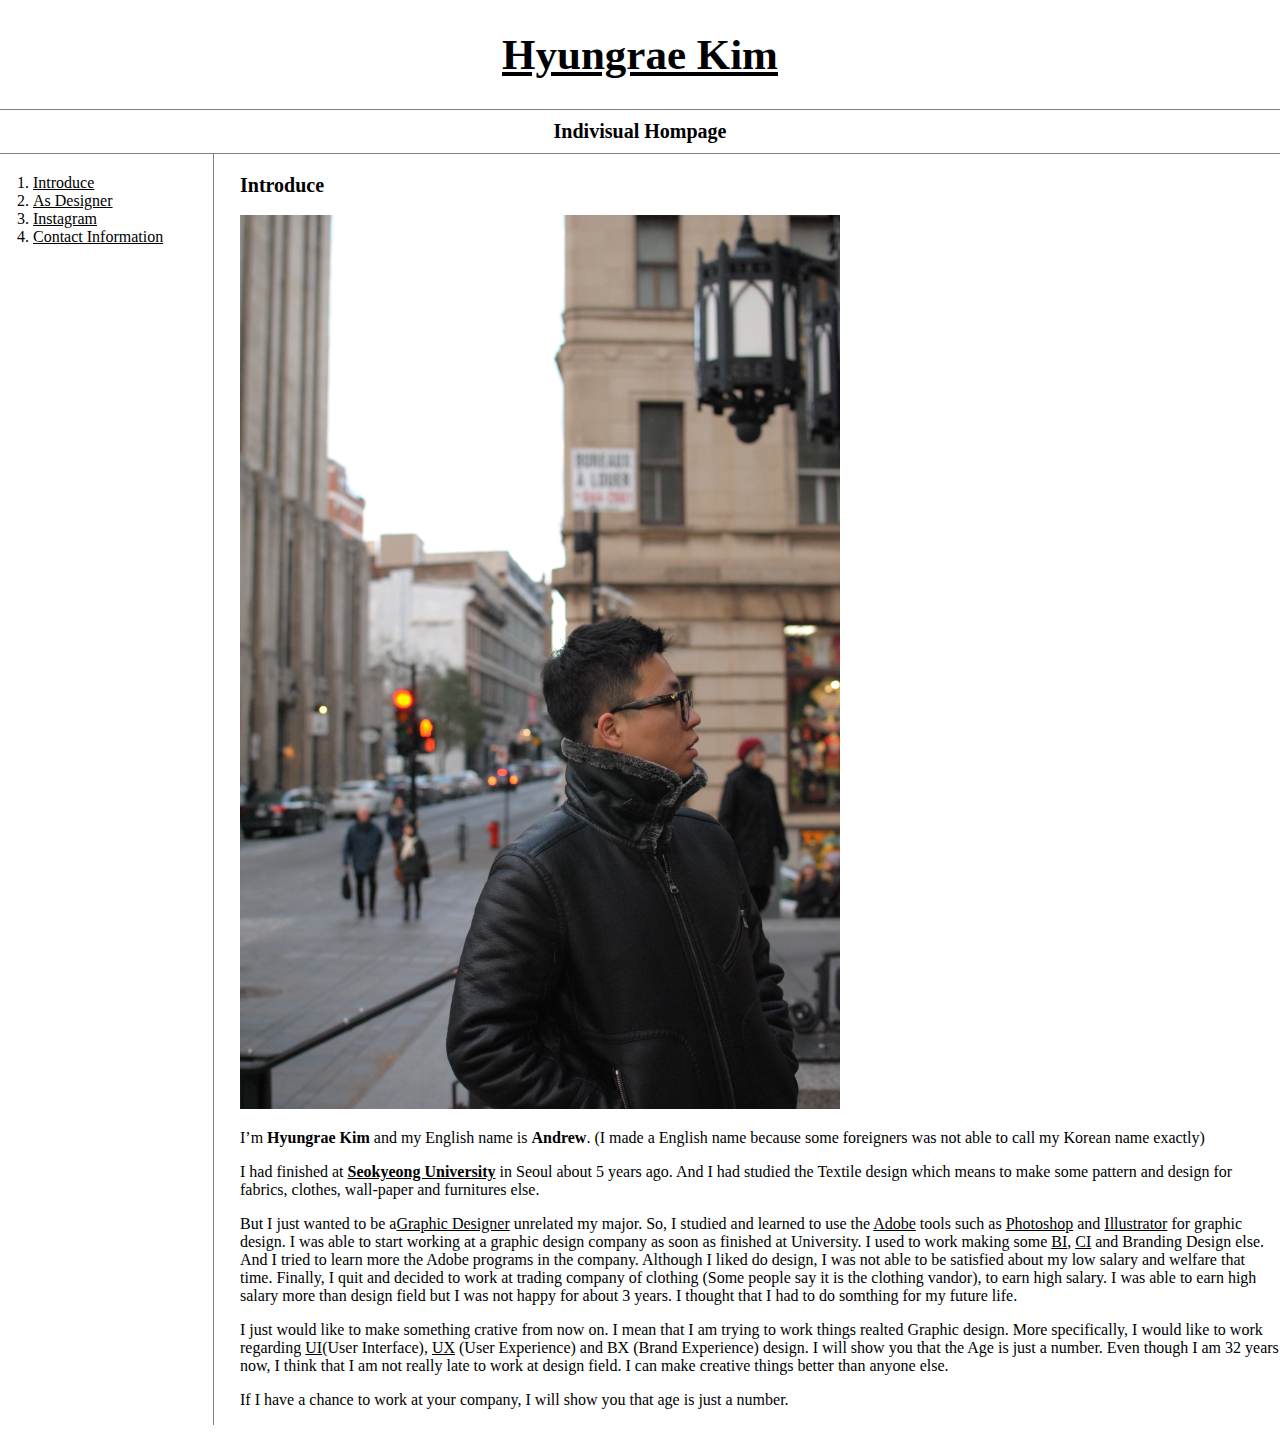
<file: index.html>
<!DOCTYPE html>
<html>

<head>
  <title>Andrew's Homepage</title>
  <meta charset="UTF-8">
  <meta name="viewpoint"content="width=device-width,initial-scale=1.0">
  <link rel="stylesheet" href="style.css">
</head>

<body>
  <h1><a href="index.html">Hyungrae Kim</a></h1>
  <h2>Indivisual Hompage</h2>
  <div id="grid">
    <ol>
      <li><a href="index.html">Introduce</a></li>
      <li><a href="designer.html">As Designer</a></li>
      <li><a href="https://www.instagram.com/andrew_kimm/"target="_blank">Instagram</a></li>
      <li><a href="contactinformation.html">Contact Information</a></li>
    </ol>

    <div id="article">

        <h3>Introduce</h3><br>

        <img src="mypic.JPG" width="600">

        <p>I’m <strong>Hyungrae Kim</strong> and my English name is <strong>Andrew</strong>. (I made a English name because some foreigners was not able to call my Korean name exactly)<br>
        <p>I had finished at <a href="https://eng.skuniv.ac.kr/"target="_blank"><strong>Seokyeong University</strong></a> in Seoul about 5 years ago. And I had studied the Textile design which means to make some pattern and design for fabrics, clothes, wall-paper and furnitures else.</p>

        <p>But I just wanted to be a<a href="https://en.wikipedia.org/wiki/Graphic_designer"target="_blank">Graphic Designer</a> unrelated my major. So, I studied and learned to use the <a href="https://en.wikipedia.org/wiki/Adobe_Systems"target="_blank">Adobe</a> tools such as <a href="https://en.wikipedia.org/wiki/Adobe_Photoshop"target="_blank">Photoshop</a> and <a href="https://en.wikipedia.org/wiki/Adobe_Illustrator">Illustrator</a> for graphic design.
        I was able to start working at a graphic design company as soon as finished at University. I used to work making some <a href="https://en.wikipedia.org/wiki/Brand#Brand_identity"target="_blank">BI</a>, <a href="https://en.wikipedia.org/wiki/Corporate_identity"target="_blank">CI</a> and Branding Design else. And I tried to learn more the Adobe programs in the company. Although I liked do design, I was not able to be satisfied about my low salary and welfare that time.
        Finally, I quit and decided to work at trading company of clothing (Some people say it is the clothing vandor), to earn high salary. I was able to earn high salary more than design field but I was not happy for about 3 years. I thought that I had to do somthing for my future life.</p>

        <p>I just would like to make something crative from now on. I mean that I am trying to work things realted Graphic design. More specifically, I would like to work regarding <a href="https://en.wikipedia.org/wiki/User_interface_design"target="_blank">UI</a>(User Interface), <a href="https://en.wikipedia.org/wiki/User_experience_design"target="_blank">UX</a> (User Experience) and BX (Brand Experience) design. I will show you that the Age is just a number. Even though I am 32 years now, I think that I am not really late to work at design field. I can make creative things better than anyone else.</p>

        <p>If I have a chance to work at your company, I will show you that age is just a number.</p>
    </div>
  </div>

  <p>
    <div id="disqus_thread"></div>
      <script>

      /**
      *  RECOMMENDED CONFIGURATION VARIABLES: EDIT AND UNCOMMENT THE SECTION BELOW TO INSERT DYNAMIC VALUES FROM YOUR PLATFORM OR CMS.
      *  LEARN WHY DEFINING THESE VARIABLES IS IMPORTANT: https://disqus.com/admin/universalcode/#configuration-variables*/
      /*
      var disqus_config = function () {
      this.page.url = PAGE_URL;  // Replace PAGE_URL with your page's canonical URL variable
      this.page.identifier = PAGE_IDENTIFIER; // Replace PAGE_IDENTIFIER with your page's unique identifier variable
      };
      */
      (function() { // DON'T EDIT BELOW THIS LINE
      var d = document, s = d.createElement('script');
      s.src = 'https://qpiwer.disqus.com/embed.js';
      s.setAttribute('data-timestamp', +new Date());
      (d.head || d.body).appendChild(s);
      })();
      </script>
      <noscript>Please enable JavaScript to view the <a href="https://disqus.com/?ref_noscript">comments powered by Disqus.</a></noscript>

  </p>
  <p>
    <!--Start of Tawk.to Script-->
    <script type="text/javascript">
    var Tawk_API=Tawk_API||{}, Tawk_LoadStart=new Date();
    (function(){
    var s1=document.createElement("script"),s0=document.getElementsByTagName("script")[0];
    s1.async=true;
    s1.src='https://embed.tawk.to/5ac45f3c4b401e45400e52a7/default';
    s1.charset='UTF-8';
    s1.setAttribute('crossorigin','*');
    s0.parentNode.insertBefore(s1,s0);
    })();
    </script>
    <!--End of Tawk.to Script-->
  </p>
</body>
</file>
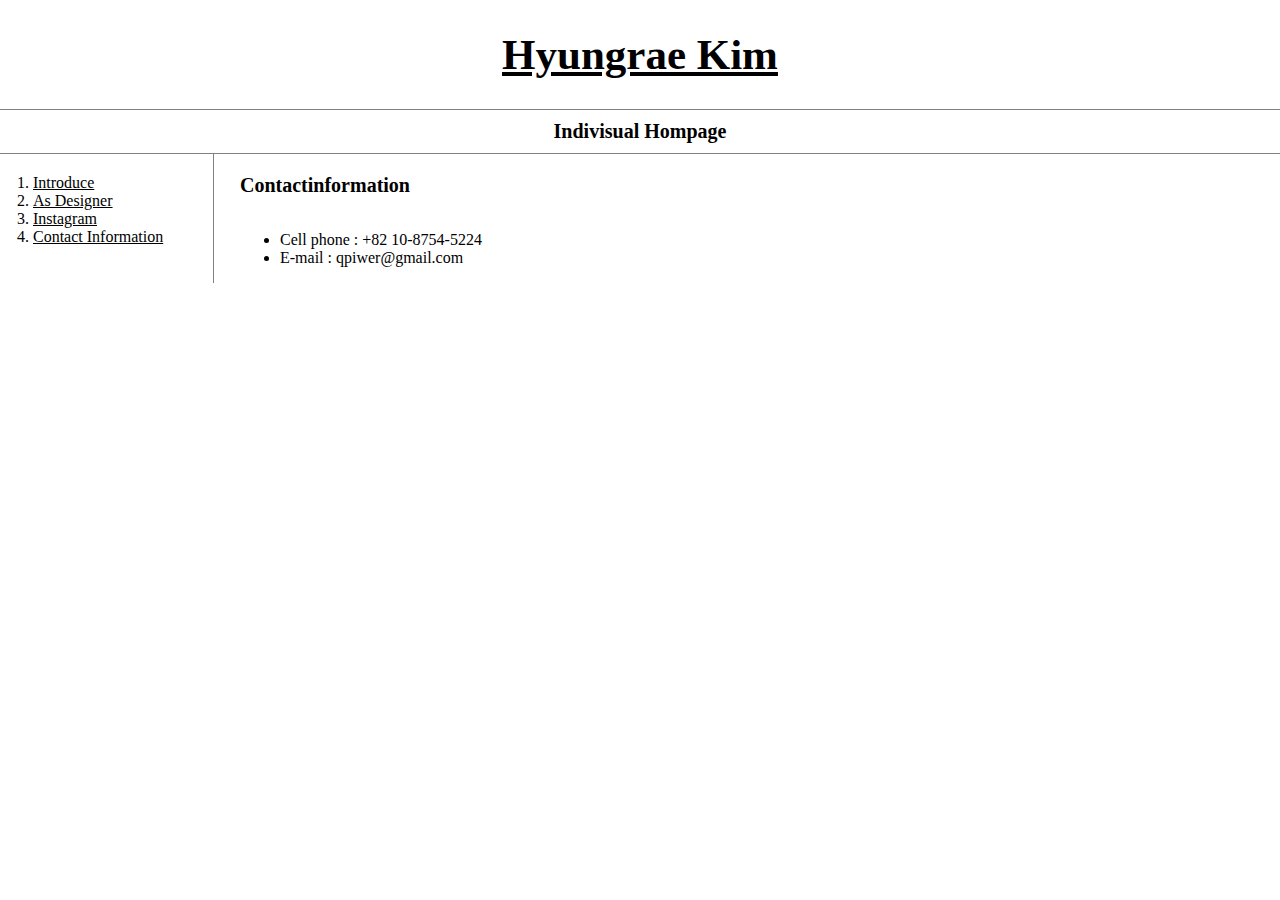
<file: contactinformation.html>
<!DOCTYPE html>
<html>

<head>
  <title>Andrew's Homepage</title>
  <meta charset="UTF-8">
  <meta name="viewpoint"content="width=device-width,initial-scale=1.0">
  <link rel="stylesheet" href="style.css">
</head>

<body>
  <h1><a href="index.html">Hyungrae Kim</a></h1>
  <h2>Indivisual Hompage</h2>
  <div id="grid">
    <ol>
      <li><a href="index.html">Introduce</a></li>
      <li><a href="designer.html">As Designer</a></li>
      <li><a href="https://www.instagram.com/andrew_kimm/"target="_blank">Instagram</a></li>
      <li><a href="contactinformation.html">Contact Information</a></li>
    </ol>

  <div id="article">

      <h3>Contactinformation</h3><br>

    <ul>
      <li>Cell phone : +82 10-8754-5224</li>
      <li>E-mail : qpiwer@gmail.com</li>
    </ul>
  </div>
</div>

  <p>
    <div id="disqus_thread"></div>
      <script>

      /**
      *  RECOMMENDED CONFIGURATION VARIABLES: EDIT AND UNCOMMENT THE SECTION BELOW TO INSERT DYNAMIC VALUES FROM YOUR PLATFORM OR CMS.
      *  LEARN WHY DEFINING THESE VARIABLES IS IMPORTANT: https://disqus.com/admin/universalcode/#configuration-variables*/
      /*
      var disqus_config = function () {
      this.page.url = PAGE_URL;  // Replace PAGE_URL with your page's canonical URL variable
      this.page.identifier = PAGE_IDENTIFIER; // Replace PAGE_IDENTIFIER with your page's unique identifier variable
      };
      */
      (function() { // DON'T EDIT BELOW THIS LINE
      var d = document, s = d.createElement('script');
      s.src = 'https://qpiwer.disqus.com/embed.js';
      s.setAttribute('data-timestamp', +new Date());
      (d.head || d.body).appendChild(s);
      })();
      </script>
      <noscript>Please enable JavaScript to view the <a href="https://disqus.com/?ref_noscript">comments powered by Disqus.</a></noscript>

  </p>
</body>
</file>
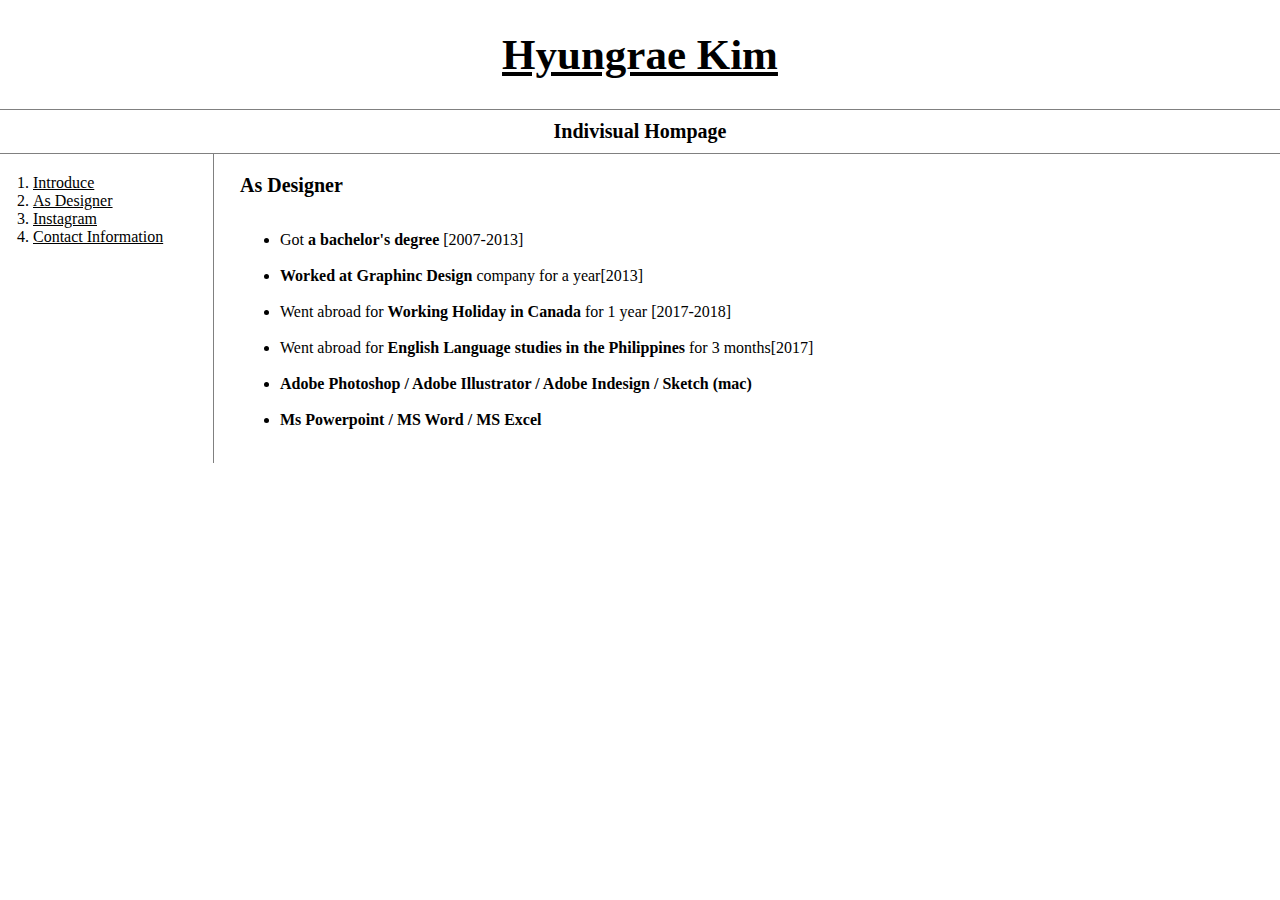
<file: designer.html>
<!DOCTYPE html>
<html>

<head>
  <title>Andrew's Homepage</title>
  <meta charset="UTF-8">
  <meta name="viewpoint"content="width=device-width,initial-scale=1.0">
  <link rel="stylesheet" href="style.css">
</head>

<body>
  <h1><a href="index.html">Hyungrae Kim</a></h1>
  <h2>Indivisual Hompage</h2>
  <div id="grid">
    <ol>
      <li><a href="index.html">Introduce</a></li>
      <li><a href="designer.html">As Designer</a></li>
      <li><a href="https://www.instagram.com/andrew_kimm/"target="_blank">Instagram</a></li>
      <li><a href="contactinformation.html">Contact Information</a></li>
    </ol>

  <div id="article">

      <h3>As Designer</h3><br>

    <!--
    <img src="asdesigner.jpg" width="100%">
    -->
    <ul>
      <li>Got <strong>a bachelor's degree</strong> [2007-2013]</li><br>
      <lI><strong>Worked at Graphinc Design</strong> company for a year[2013]</li><br>
      <li>Went abroad for <strong>Working Holiday in Canada</strong> for 1 year [2017-2018]</li><br>
      <li>Went abroad for <strong>English Language studies in the Philippines</strong> for 3 months[2017]</li><br>
      <li><strong>Adobe Photoshop / Adobe Illustrator / Adobe Indesign / Sketch (mac)</strong></li><br>
      <li><strong>Ms Powerpoint / MS Word / MS Excel</strong></li><br>
    </ul>
  </div>
</div>
  <p>
    <div id="disqus_thread"></div>
      <script>

      /**
      *  RECOMMENDED CONFIGURATION VARIABLES: EDIT AND UNCOMMENT THE SECTION BELOW TO INSERT DYNAMIC VALUES FROM YOUR PLATFORM OR CMS.
      *  LEARN WHY DEFINING THESE VARIABLES IS IMPORTANT: https://disqus.com/admin/universalcode/#configuration-variables*/
      /*
      var disqus_config = function () {
      this.page.url = PAGE_URL;  // Replace PAGE_URL with your page's canonical URL variable
      this.page.identifier = PAGE_IDENTIFIER; // Replace PAGE_IDENTIFIER with your page's unique identifier variable
      };
      */
      (function() { // DON'T EDIT BELOW THIS LINE
      var d = document, s = d.createElement('script');
      s.src = 'https://qpiwer.disqus.com/embed.js';
      s.setAttribute('data-timestamp', +new Date());
      (d.head || d.body).appendChild(s);
      })();
      </script>
      <noscript>Please enable JavaScript to view the <a href="https://disqus.com/?ref_noscript">comments powered by Disqus.</a></noscript>

  </p>
</body>
</file>
<file: style.css>
body{
  margin:0;
}
a{
  color:black;
}
h1{
  font-size: 43px;
  text-align: center;
  border-bottom:1px solid gray;
  margin:0;
  padding:30px;
}
h2{
  font-size: 20px;
  text-align: center;
  border-bottom:1px solid gray;
  margin:0;
  padding:10px;
}
h3{
  font-size: 20px;
  margin:0;
}
ol{
  border-right:1px solid gray;
  width:150px;
  margin:0;
  padding-top: 20px;
  padding-left: 30px;
  padding-right: 30px;
}
#grid{
  display: grid;
  grid-template-columns: 150px 1fr
}
#grid ol{
  padding-left: 33px;
}
#grid #article{
  padding-top: 20px;
  padding-left: 90px;
}
@media(max-width:800px){
    #grid{
      display: block;
    }
    ol{
      border-right:none;
    }
    h1{
      border-bottom:none;
    }
    h3{
      border-top: 1px solid gray;
      padding-top:20px;
    }
    #grid #article{
      padding:20px;
    }
}
</file>
